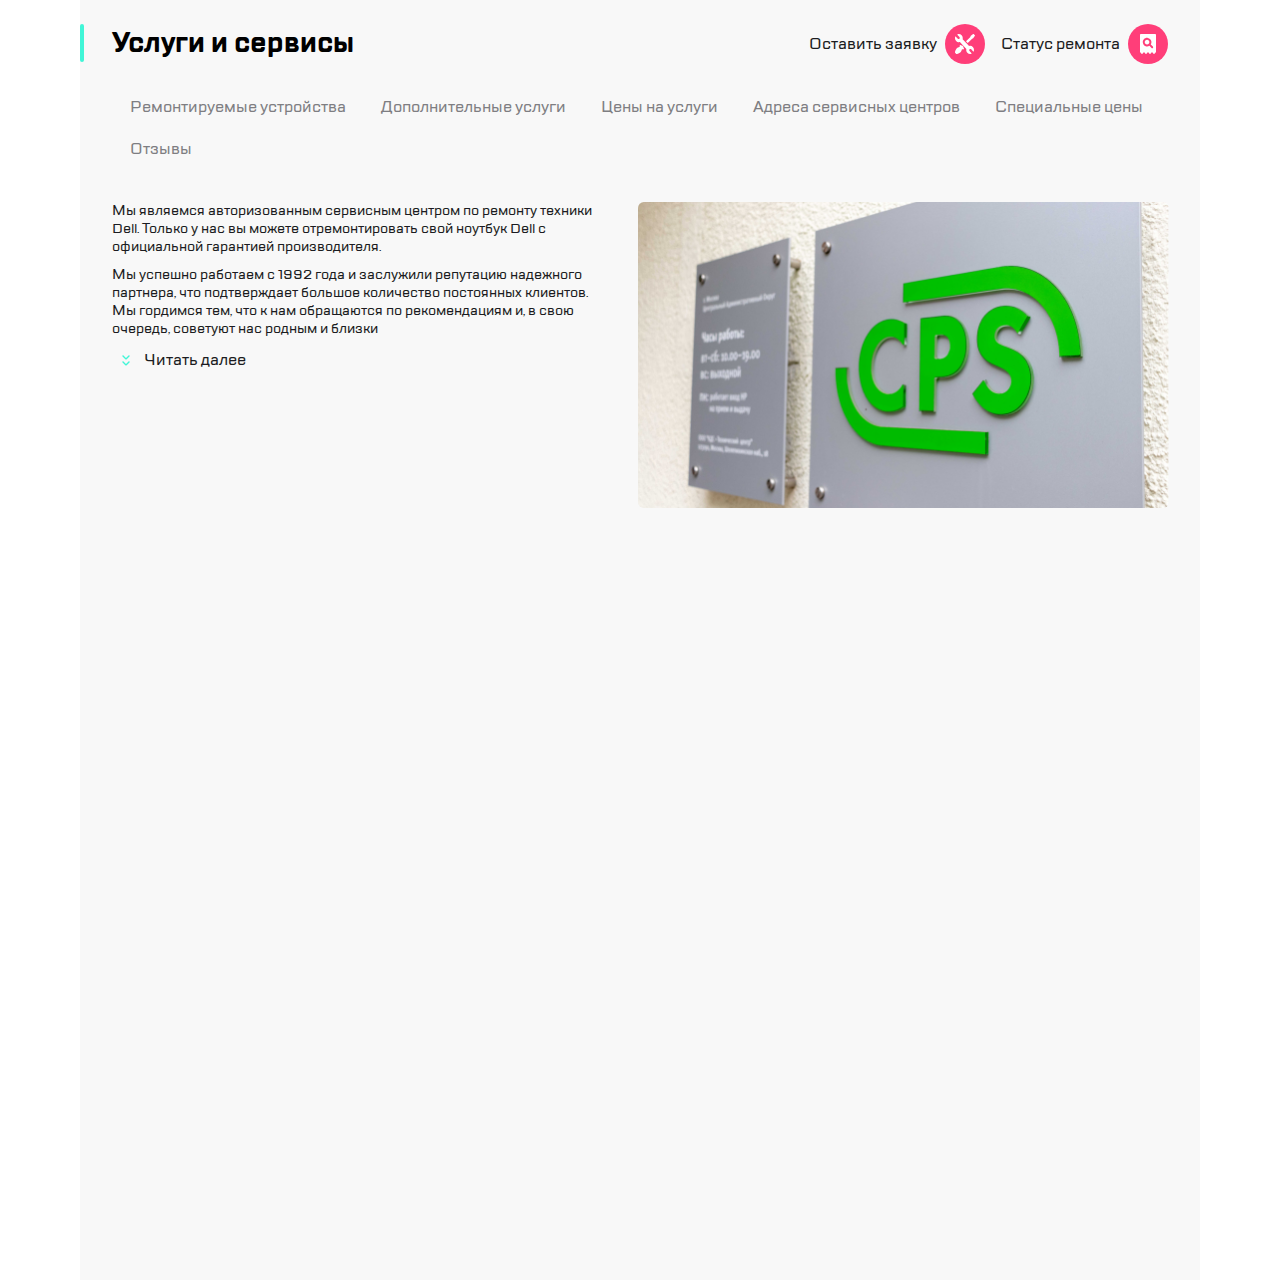
<file: index.html>
<!DOCTYPE html>
<html lang="en">
  <head>
    <meta charset="UTF-8" />
    <meta http-equiv="X-UA-Compatible" content="IE=edge" />
    <meta name="viewport" content="width=device-width, initial-scale=1.0" />
    <title>macet 1.3</title>
    <link rel="stylesheet" href="style.css" />
  </head>
  <body>
    <div class="container">
      <header class="header">
        <ul class="header__list">
          <li class="header__menu">
            <button type="button" class="header__button" aria-ladel="open menu">
              <img src="image/burger.svg" alt="menu" />
            </button>
          </li>
          <li class="logo">
            <button type="button" class="header__button" aria-ladel="logo">
              <img src="image/logo.svg" alt="logo" />
            </button>
          </li>
          <li class="header__call header__button-hiden">
            <button type="button" class="header__button" aria-ladel="open call">
              <img src="image/call.svg" alt="call" />
            </button>
          </li>
          <li class="header__chat header__button-hiden">
            <button type="button" class="header__button" aria-ladel="open chat">
              <img src="image/chat.svg" alt="chat" />
            </button>
          </li>
          <li class="header__profile header__button-hiden">
            <button
              type="button"
              class="header__button"
              aria-ladel="open profile"
            >
              <img src="image/profile.svg" alt="profile" />
            </button>
          </li>
          <li class="header__servise">
            <button type="button" class="header__button" aria-lable="repair">
              <span class="header__servise-lable">Оставить заявку</span>
              <img src="image/repair.svg" alt="servise" />
            </button>
          </li>
          <li class="header__search">
            <button type="button" class="header__button" aria-lable="search">
              <span class="header__servise-lable">Статус ремонта</span>
              <img src="image/checkstatus.svg" alt="search" />
            </button>
          </li>
        </ul>
      </header>
      <main class="main">
        <div class="main__h1">Услуги и сервисы</div>
        <nav class="nav">
          <ul class="nav__list">
            <li class="nav__item">
              <a href="#" class="nav__link">Ремонтируемые устройства</a>
            </li>
            <li class="nav__item">
              <a href="#" class="nav__link">Дополнительные услуги</a>
            </li>
            <li class="nav__item">
              <a href="#" class="nav__link">Цены на услуги</a>
            </li>
            <li class="nav__item">
              <a href="#" class="nav__link">Адреса сервисных центров</a>
            </li>
            <li class="nav__item">
              <a href="#" class="nav__link">Специальные цены</a>
            </li>
            <li class="nav__item">
              <a href="#" class="nav__link">Отзывы</a>
            </li>
          </ul>
        </nav>
        <section class="info">
          <div class="info__text">
            <span class="info__p">
              Мы являемся авторизованным сервисным центром по ремонту техники
              Dell. Только у нас вы можете отремонтировать свой ноутбук Dell с
              официальной гарантией производителя. <br />
            </span>
            <div class="info__button">
              <button type="button" class="info__button_hiden">
                Читать далее
              </button>
            </div>
          </div>
          <div class="info__image-box">
            <img src="image/main img.png" alt="logo" class="info__image" />
          </div>
        </section>
      </main>
    </div>
  </body>
</html>
</file>
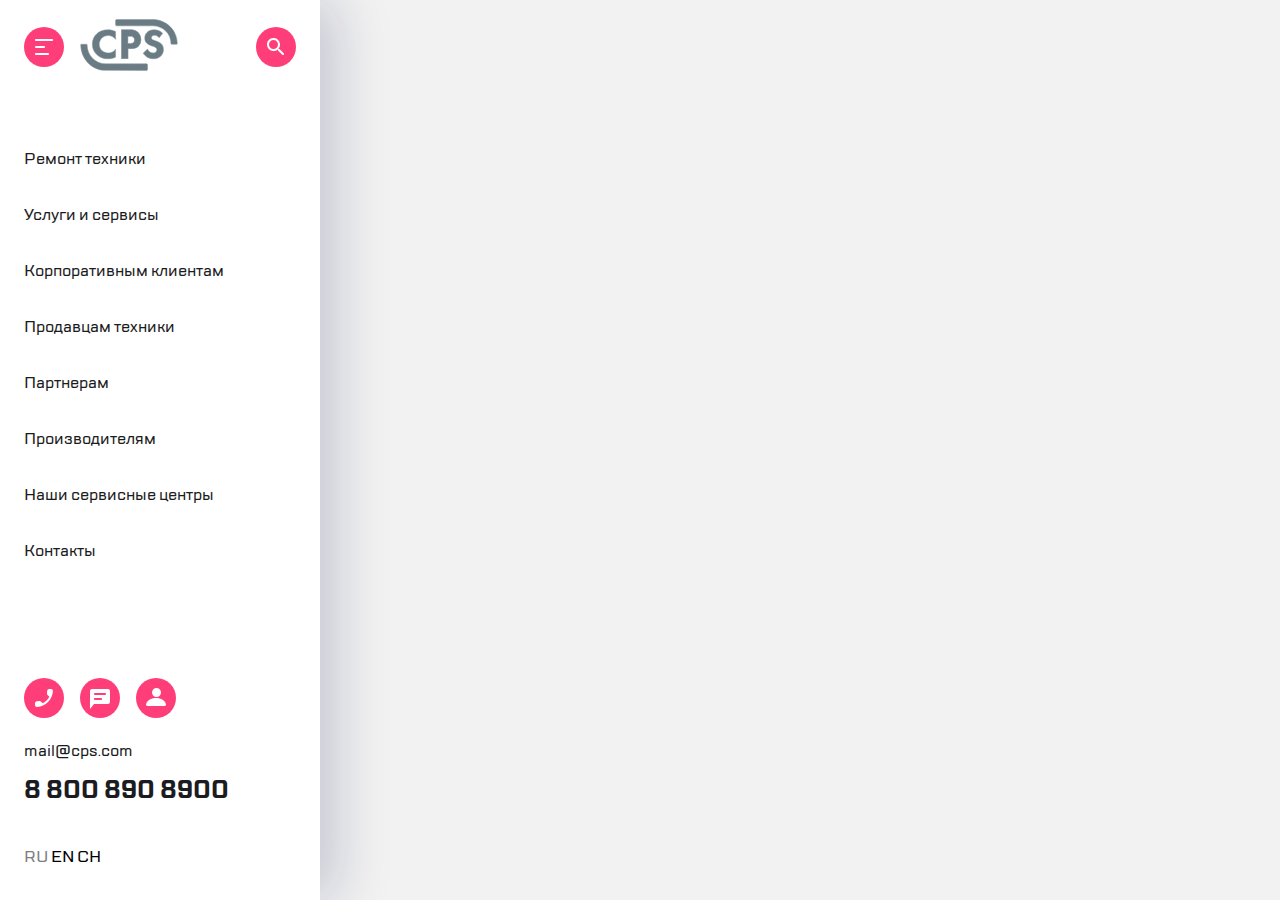
<file: index1.4.html>
<!DOCTYPE html>
<html lang="en">
  <head>
    <meta charset="UTF-8" />
    <meta http-equiv="X-UA-Compatible" content="IE=edge" />
    <meta name="viewport" content="width=device-width, initial-scale=1.0" />
    <title>macet 1.4</title>
    <link rel="stylesheet" href="style1.4.css" />
  </head>
  <body>
    <div class="main">
      <header class="header">
        <button type="button" class="header__button" aria-lable="menu">
          <img src="image/burger.svg" alt="menu" class="main__link" />
        </button>
        <div class="logo">
          <a href="#" aria-lable="logo"
            ><img src="image/logo.svg" alt="logo" class="main__link"
          /></a>
        </div>
        <button type="button" class="header__botton" aria-lable="search">
          <img src="image/search.svg" alt="search" class="main__link" />
        </button>
      </header>
      <main class="menu">
        <ul class="menu__list">
          <li>
            <button type="button" class="menu__item">Ремонт техники</button>
          </li>
          <li>
            <button type="button" class="menu__item">Услуги и сервисы</button>
          </li>
          <li>
            <button type="button" class="menu__item">
              Корпоративным клиентам
            </button>
          </li>
          <li>
            <button type="button" class="menu__item">Продавцам техники</button>
          </li>
          <li>
            <button type="button" class="menu__item">Партнерам</button>
          </li>
          <li>
            <button type="button" class="menu__item">Производителям</button>
          </li>
          <li>
            <button type="button" class="menu__item">
              Наши сервисные центры
            </button>
          </li>
          <li>
            <button type="button" class="menu__item">Контакты</button>
          </li>
        </ul>
      </main>
      <footer class="contacts">
        <ul class="contacts__links">
          <li>
            <button type="button" aria-lable="call">
              <img src="image/call.svg" alt="call" class="contacts__link" />
            </button>
          </li>
          <li>
            <button type="button" aria-lable="chat">
              <img src="image/chat.svg" alt="chat" class="contacts__link" />
            </button>
          </li>
          <li>
            <button type="button" aria-lable="profile">
              <img
                src="image/profile.svg"
                alt="profile"
                class="contacts__link"
              />
            </button>
          </li>
        </ul>
        <a href="mailto:mail@cps.com" class="contacts__email" aria-lable="mail"
          >mail@cps.com</a
        >
        <a href="tel:8 800 890 8900" class="contacts__tell" aria-lable="tell"
          >8 800 890 8900</a
        >
        <div class="contacts__leng"><span class="ru">RU</span> EN CH</div>
      </footer>
    </div>
  </body>
</html>
</file>
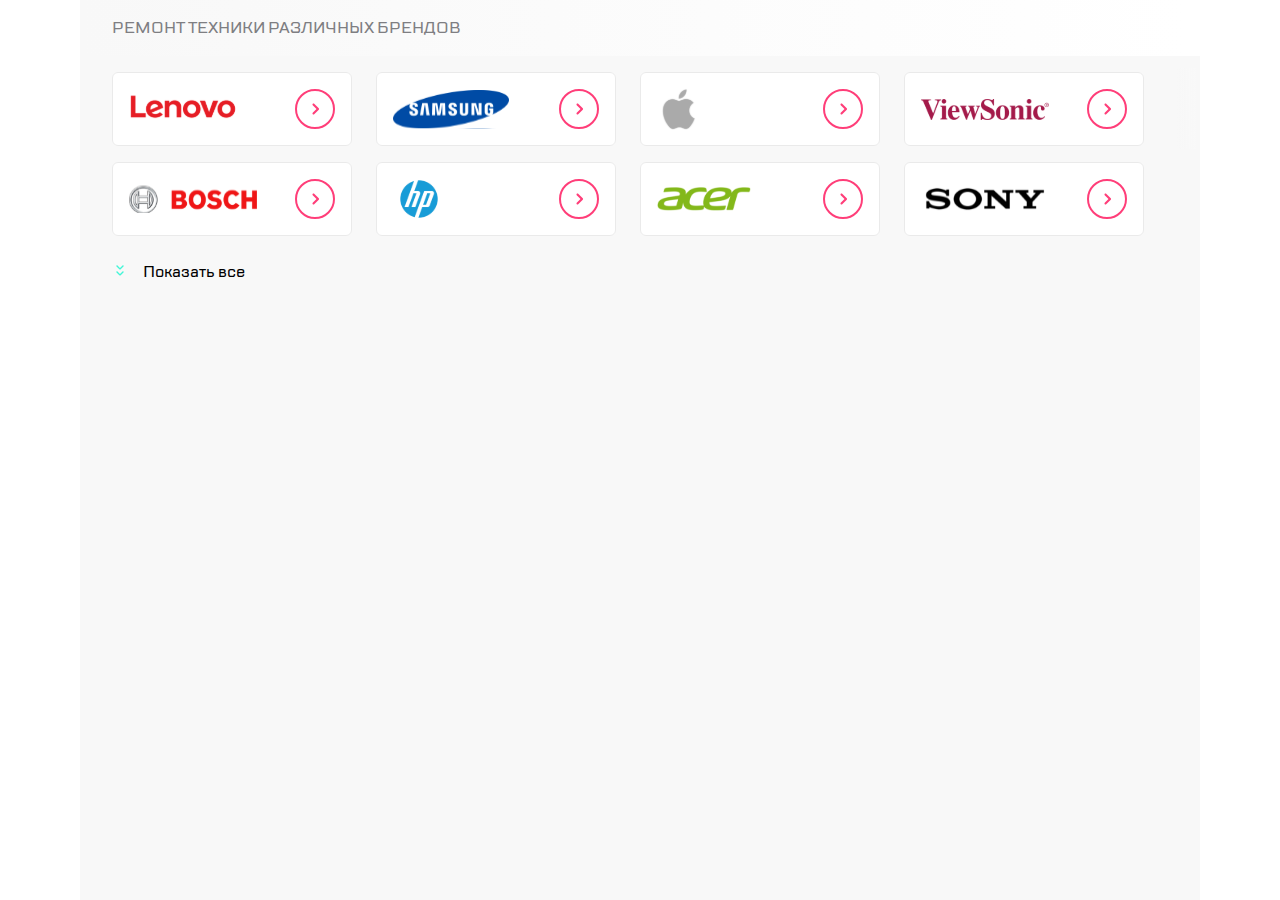
<file: index1.5.html>
<!DOCTYPE html>
<html lang="en">
  <head>
    <meta charset="UTF-8" />
    <meta http-equiv="X-UA-Compatible" content="IE=edge" />
    <meta name="viewport" content="width=device-width, initial-scale=1.0" />
    <title>macet 1.5</title>
    <link rel="stylesheet" href="style1.5.css" />
    <link
      rel="stylesheet"
      href="https://cdn.jsdelivr.net/npm/swiper@8/swiper-bundle.min.css"
    />
  </head>
  <body>
    <div class="container">
      <header class="header">
        <span class="header__text"> РЕМОНТ ТЕХНИКИ РАЗЛИЧНЫХ БРЕНДОВ</span>
      </header>
      <main class="main">
        <div class="swiper-container brend-list" data-mobile="false">
          <ul class="swiper-wrapper list">
            <li class="swiper-slide">
              <div class="brend-list__link">
                <div class="barend-list__image-box-lenovo"></div>
                <a href="#" class="go" aria-lable="arrow"></a>
              </div>
            </li>
            <li class="swiper-slide">
              <div class="brend-list__link">
                <div class="barend-list__image-box-samsung"></div>
                <a href="#" class="go" aria-lable="arrow"></a>
              </div>
            </li>
            <li class="swiper-slide">
              <div class="brend-list__link">
                <div class="barend-list__image-box-apple"></div>
                <a href="#" class="go" aria-lable="arrow"></a>
              </div>
            </li>
            <li class="swiper-slide">
              <div class="brend-list__link">
                <div class="barend-list__image-box-sonic"></div>
                <a href="#" class="go" aria-lable="arrow"></a>
              </div>
            </li>
            <li class="swiper-slide">
              <div class="brend-list__link">
                <div class="barend-list__image-box-bosch"></div>
                <a href="#" class="go" aria-lable="arrow"></a>
              </div>
            </li>
            <li class="swiper-slide">
              <div class="brend-list__link">
                <div class="barend-list__image-box-hp"></div>
                <a href="#" class="go" aria-lable="arrow"></a>
              </div>
            </li>
            <li class="swiper-slide">
              <div class="brend-list__link">
                <div class="barend-list__image-box-acer"></div>
                <a href="" class="go" aria-lable="arrow"></a>
              </div>
            </li>
            <li class="swiper-slide">
              <div class="brend-list__link">
                <div class="barend-list__image-box-sony"></div>
                <a href="#" class="go" aria-lable="arrow"></a>
              </div>
            </li>
            <li class="swiper-slide">
              <div class="brend-list__link">
                <div class="barend-list__image-box-lenovo"></div>
                <a href="#" class="go" aria-lable="arrow"></a>
              </div>
            </li>
            <li class="swiper-slide">
              <div class="brend-list__link">
                <div class="barend-list__image-box-samsung"></div>
                <a href="#" class="go" aria-lable="arrow"></a>
              </div>
            </li>
            <li class="swiper-slide">
              <div class="brend-list__link">
                <div class="barend-list__image-box-apple"></div>
                <a href="#" class="go" aria-lable="arrow"></a>
              </div>
            </li>
          </ul>
        </div>
        <div class="swiper-pagination"></div>
        <button type="button" class="btn">
          <i class="btn__icon"></i><span class="btn__text">Показать все</span>
        </button>
      </main>
    </div>
    <script src="https://cdn.jsdelivr.net/npm/swiper@8/swiper-bundle.min.js"></script>
    <script src="script1.5.js"></script>
  </body>
</html>
</file>
<file: style.css>
@font-face {
  font-family: Medium;
  src: url(font/TTLakes-Medium.woff);
}
@font-face {
  font-family: bold;
  src: url(font/TTLakes-Bold.woff);
}
@font-face {
  font-family: regular;
  src: url(font/TTLakes-Regular.woff);
}

body {
  margin: 0;
}

.container {
  margin: 0;
  max-width: 1120px;
  height: 100vw;
  margin-left: auto;
  margin-right: auto;
  background-color: #f8f8f8;
}

.header__list {
  list-style: none;
  display: flex;
  height: 88px;
  margin: 0;
  padding-left: 16px;
  align-items: center;
  column-gap: 16px;
  background-color: #ffffff;
}

button {
  cursor: pointer;
}

.nav__list::after {
  content: "";
  background: linear-gradient(
    270deg,
    #f8f8f8 16.84%,
    rgba(248, 248, 248, 0.0001) 100%
  );
  width: 24px;
  height: 40px;
  position: fixed;
  right: 0%;
}

.header__button {
  border: none;
  background-color: #ffffff;
  padding: 0;
}

.header__servise {
  position: relative;
  margin-left: 20px;
}

.header__servise::before {
  content: "";
  position: absolute;
  width: 2px;
  height: 32px;
  background: #eaeaea;
  border-radius: 1px;
  top: 4px;
  left: -20px;
}

.header__servise-lable {
  display: none;
}
.header__button-hiden {
  display: none;
}

.logo {
  width: 95.55px;
  height: 50.81px;
}

.main {
  width: 100%;
  background-color: #f8f8f8;
}

.main__h1 {
  margin: 0;
  padding-top: 24px;
  margin-bottom: 24px;
  padding-left: 16px;
  font-family: bold;
  font-size: 28px;
  position: relative;
}

.main__h1::before {
  content: "";
  position: absolute;
  width: 4px;
  height: 38px;
  background: #41f6d7;
  left: 0;
  border-radius: 2px;
}

.nav__list {
  list-style: none;
  display: flex;
  overflow: scroll;
  padding: 0;
  margin: 0;
  column-gap: 3px;
  margin-bottom: 14px;
  padding-left: 16px;
}

.nav__list::-webkit-scrollbar {
  width: 0;
  height: 0;
}

.nav__item {
  white-space: nowrap;
}

.nav__link {
  text-decoration: none;
  display: block;
  font-family: Medium;
  color: #7e7e82;
  font-size: 16px;
  padding: 8px 12px 8px 16px;
  border: 2px solid transparent;
}

.nav__link:hover {
  border: 2px solid #b8ffec;
  border-radius: 6px;
  background: #ffffff;
}

.info {
  display: flex;
  flex-wrap: wrap;
}

.info__text {
  padding-left: 16px;
  padding-right: 16px;
  font-family: Medium;
  font-size: 14px;
  color: #1b1c21;
  line-height: 18px;
  width: 288px;
}
.info__p {
  display: block;
  margin-bottom: 10px;
}

.info__button_hiden {
  border: none;
  background-color: #f8f8f8;
  padding-left: 32px;
  position: relative;
  margin-bottom: 20px;
  font-family: medium;
  font-size: 16px;
  color: #1b1c21;
}

.info__button_hiden::before {
  content: "";
  background-image: url(image/expand.svg);
  position: absolute;
  top: 0;
  left: 2px;
  width: 24px;
  height: 24px;
}

.info__image-box {
  width: 320px;
  height: 230px;
}
.info__image {
  width: 100%;
}

@media (min-width: 768px) {
  .header__list,
  .main__h1,
  .nav__list,
  .info__text {
    padding-left: 24px;
  }

  .header__button-hiden {
    display: block;
  }

  .logo {
    flex-grow: 1;
    position: relative;
    margin-left: 26px;
  }

  .header__search {
    padding-right: 24px;
  }

  .logo:before {
    content: "";
    position: absolute;
    width: 2px;
    height: 32px;
    background: #eaeaea;
    border-radius: 1px;
    top: 9px;
    left: -20px;
  }
  .nav__list {
    margin-bottom: 32px;
  }

  .info {
    column-gap: 48px;
  }

  .info__text {
    width: 310px;
    height: 160px;
  }

  .info__p {
    margin-top: 0;
  }

  .info__image-box {
    width: 360px;
    height: 259px;
  }

  .info__image {
    border-radius: 6px;
  }

  .info__p::after {
    content: "Мы успешно работаем с 1992 года и заслужили репутацию надежного партнера";
    display: block;
    padding-top: 10px;
  }
}
@media (min-width: 1120px) {
  .header__servise::before {
    display: none;
  }
  .nav__list::after {
    display: none;
  }

  .header__servise-lable {
    display: initial;
    font-family: medium;
    font-size: 16px;
    color: #1b1c21;
    align-self: center;
  }

  .header__servise,
  .header__search {
    display: flex;
    align-items: center;
    column-gap: 8px;
  }
  .header__search {
    padding-right: 32px;
  }

  .header__menu,
  .logo,
  .header__button-hiden {
    display: none;
  }

  .header__list {
    justify-content: flex-end;
  }

  .main__h1,
  .nav__list,
  .info__text {
    padding-left: 32px;
  }

  .main {
    margin-top: -88px;
  }

  .header__button {
    background-color: #f8f8f8;
    display: flex;
    column-gap: 8px;
  }

  .nav__list {
    flex-wrap: wrap;
  }

  .info {
    column-gap: 36px;
  }
  .info__image-box {
    width: 531px;
    height: 383px;
  }

  .info__text {
    width: 490px;
    height: 160px;
    padding-right: 0;
  }

  .info__p::after {
    content: "Мы успешно работаем с 1992 года и заслужили репутацию надежного партнера, что подтверждает большое количество постоянных клиентов. Мы гордимся тем, что к нам обращаются по рекомендациям и, в свою очередь, советуют нас родным и близки";
  }
}
</file>
<file: style1.4.css>
@font-face {
  font-family: TTlakes;
  src: url(font/TTLakes-Medium.woff);
}
@font-face {
  font-family: TTlake;
  src: url(font/TTLakes-Bold.woff);
}

li {
  list-style: none;
  margin: 0;
}
ul {
  padding: 0;
}
a {
  text-decoration: none;
}
body {
  width: 100%;
  max-height: 100vw;
  margin: 0;
  background: #f2f2f2;
}
button {
  border: 0;
  background-color: #ffffff;
  padding: 0;
  cursor: pointer;
}
.main {
  display: flex;
  flex-direction: column;
  width: 320px;
  min-height: 100vh;
  background: #ffffff;
  box-shadow: -2px 0px 4px rgba(69, 79, 126, 0.02),
    16px 0px 52px rgba(14, 24, 80, 0.2);
  font-family: TTlakes;
}

.header {
  display: flex;
  padding: 19px 24px 0 24px;
  align-items: center;
  margin-bottom: 50px;
  column-gap: 16px;
}

.logo {
  flex-grow: 1;
}

.menu {
  flex-grow: 1;
  display: flex;
  flex-direction: column;
}
.menu__item {
  font-family: TTlakes;
  color: #1b1c21;
  font-size: 16px;
  text-align: left;
  margin-bottom: 24px;
  padding-left: 24px;
  height: 32px;
  position: relative;
}
.menu__item::before {
  content: "";
  width: 4px;
  height: 32px;
  background-color: #41f6d7;
  border-radius: 6px;
  position: absolute;
  left: 0;
  top: 2px;
  transition: 0.5s;
}
.menu__item::before {
  opacity: 0;
}
.menu__item:hover {
  color: #7e7e82;
  transition: 0.5s;
}
.menu__item:hover::before {
  opacity: 1;
}
.contacts {
  display: flex;
  flex-direction: column;
  justify-content: flex-end;
  margin-left: 24px;
}
.contacts__links {
  display: flex;
  column-gap: 16px;
  margin-bottom: 16px;
}

.contacts__email {
  margin-bottom: 12px;
  font-family: TTlakes;
  color: #1b1c21;
  font-size: 16px;
}
.contacts__tell {
  font-family: TTlake;
  margin-bottom: 40px;
  font-size: 24px;
  color: #1b1c21;
}
.contacts__leng {
  padding-bottom: 32px;
}
.ru {
  color: #7e7e82;
}

@media (max-height: 825px) {
  .menu__item {
    margin-bottom: 12px;
  }
  .contacts__tell {
    margin-bottom: 20px;
  }
  .header {
    margin-bottom: 20px;
  }
  .menu__list {
    margin: 0;
  }
}
</file>
<file: style1.5.css>
@font-face {
  font-family: TTlakes;
  src: url(font/TTLakes-Medium.woff);
}
ul {
  padding: 0;
  margin: 0;
}
li {
  list-style: none;
  padding: 0;
}

body {
  margin: 0;
  font-family: TTlakes;
}

.btn {
  display: none;
}
.main {
  position: relative;
}

.container {
  max-width: 1120px;
  height: 100vh;
  margin: 0 auto;
  background-color: #f8f8f8;
  overflow: hidden;
}

.header {
  width: 100%;
  background: linear-gradient(to right, #f8f8f8 0%, #ffffff 98.61%);
}

.header__text {
  display: block;
  font-size: 16px;
  line-height: 24px;
  color: #7e7e82;
  padding: 16px;
}

.brend-list__link {
  height: 72px;
  background-color: #ffffff;
  border: 1px solid #eaeaea;
  border-radius: 6px;
  display: flex;
  justify-content: space-between;
  align-items: center;
}
.go {
  width: 40px;
  height: 40px;
  padding-right: 16px;
  background-image: url(image/go.svg);
  background-repeat: no-repeat;
}

.barend-list__image-box-lenovo {
  width: 108px;
  height: 32px;
  margin-left: 16px;
  background-image: url(image/lenovo.svg);
  background-repeat: no-repeat;
}

.barend-list__image-box-samsung {
  width: 116px;
  height: 39px;
  margin-left: 16px;
  background-image: url(image/samsung.svg);
  background-repeat: no-repeat;
}
.barend-list__image-box-apple {
  width: 44px;
  height: 44px;
  margin-left: 16px;
  background-image: url(image/apple.svg);
  background-repeat: no-repeat;
}
.barend-list__image-box-sonic {
  width: 128px;
  height: 21px;
  margin-left: 16px;
  background-image: url(image/sonic.svg);
  background-repeat: no-repeat;
}

.barend-list__image-box-bosch {
  width: 128px;
  height: 28.6px;
  margin-left: 16px;
  background-image: url(image/bosch.svg);
  background-repeat: no-repeat;
}

.barend-list__image-box-hp {
  width: 52px;
  height: 52px;
  margin-left: 16px;
  background-image: url(image/hp.svg);
  background-repeat: no-repeat;
}

.barend-list__image-box-acer {
  width: 94px;
  height: 24px;
  margin-left: 16px;
  background-image: url(image/acer.svg);
  background-repeat: no-repeat;
}

.barend-list__image-box-sony {
  width: 128px;
  height: 25.6px;
  margin-left: 16px;
  background-image: url(image/sony.svg);
  background-repeat: no-repeat;
}

.main::before {
  content: "";
  width: 24px;
  height: 81px;
  position: absolute;
  top: -4px;
  right: 0;
  background: linear-gradient(
    270deg,
    #f8f8f8 16.84%,
    rgba(248, 248, 248, 0.0001) 100%
  );
  z-index: 2;
}

.swiper-container {
  width: 240px;
  margin: 16px 0 0 16px;
  position: relative;
}
.swiper-pagination .swiper-pagination-bullet {
  background-color: #b5b6bc;
  width: 12px;
  height: 12px;
}

.swiper-pagination {
  position: absolute;
  top: 88px;
}

.btn {
  border: 0;
  background-color: #f8f8f8;
  font-family: TTlakes;
  font-size: 16px;
  cursor: pointer;
  margin-left: 57px;
  margin-top: 24px;
  position: relative;
}

.btn__icon {
  background-image: url(image/expand.svg);
  width: 24px;
  height: 24px;
  position: absolute;
  left: -29px;
  top: -2px;
}

.bth__icon_rotate {
  transform: rotate(180deg);
}

@media (min-width: 768px) {
  .btn {
    display: block;
  }
  .swiper-pagination {
    display: none;
  }
  .header__text {
    padding-left: 24px;
  }

  .swiper-wrapper {
    gap: 16px 24px;
    flex-wrap: wrap;
    max-height: 164px;
    overflow: hidden;
  }
  .swiper-up {
    max-height: 344px;
  }
  .swiper-container {
    width: 100%;
    margin-left: 24px;
  }
  .swiper-slide {
    width: 224px !important;
  }
}

@media (min-width: 1120px) {
  .swiper-slide {
    width: 240px !important;
  }
  .header__text {
    padding-left: 32px;
  }
  .swiper-container {
    margin-left: 32px;
  }
}
</file>
